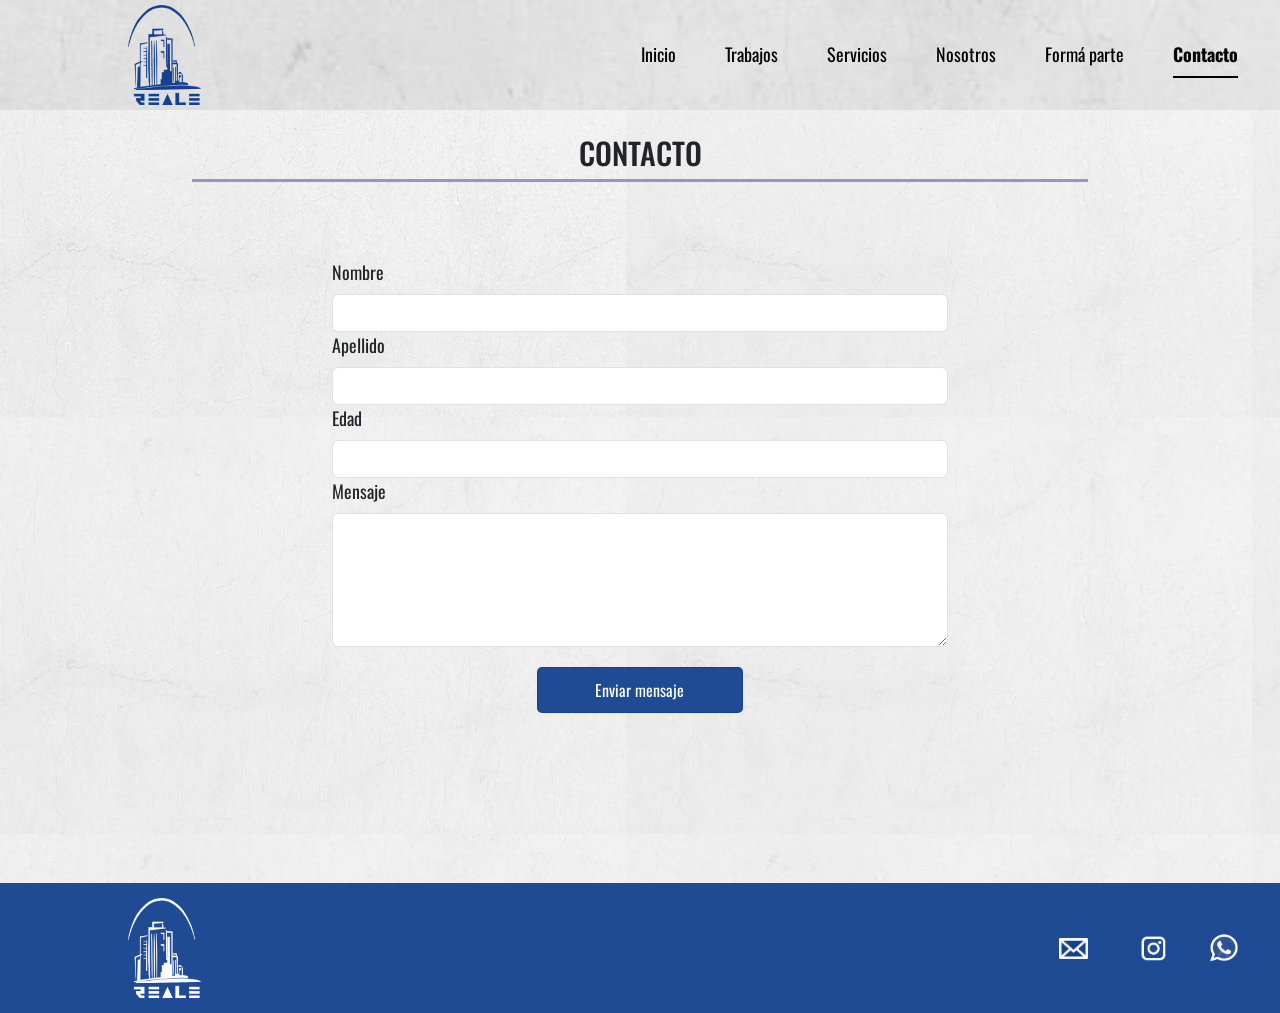
<file: contacto.html>
<!DOCTYPE html>
<html lang="en">

<head>
  <meta charset="UTF-8">
  <meta http-equiv="X-UA-Compatible" content="IE=edge">
  <meta name="viewport" content="width=device-width, initial-scale=1.0">

  <!-- Meta Description -->
  <meta name="description"
    content="Contáctanos para obtener más información sobre nuestros servicios de construcción. Estamos disponibles para responder a tus preguntas, brindarte asesoramiento y ayudarte en tus proyectos. Completa el formulario de contacto o utiliza la información de contacto proporcionada para comunicarte con nosotros. ¡Esperamos trabajar contigo y hacer realidad tus ideas de construcción!" />

  <!-- Meta Keyword -->
  <meta name="keywords"
    content="contacto, información de contacto, consultas, formularios de contacto, comunicarse con nosotros" />

  <!-- FAVICON -->
  <link rel="shortcut icon" href="./img/style/reale sin fondo blanco.png" type="image/x-icon">

  <link rel="shortcut icon" href="./img/favicon.png" type="image/x-icon">
  <title>Contactanos</title>
  <link href="https://cdn.jsdelivr.net/npm/bootstrap@5.3.0/dist/css/bootstrap.min.css" rel="stylesheet"
    integrity="sha384-9ndCyUaIbzAi2FUVXJi0CjmCapSmO7SnpJef0486qhLnuZ2cdeRhO02iuK6FUUVM" crossorigin="anonymous">
  <link rel="stylesheet" href="./css/style.css">
  <link href="https://fonts.googleapis.com/css2?family=Nanum+Gothic&family=Oswald:wght@200&display=swap"
    rel="stylesheet">
  <link
    href="https://fonts.googleapis.com/css2?family=Kanit:wght@100&family=Nanum+Gothic&family=Oswald:wght@200&display=swap"
    rel="stylesheet">

</head>

<body>

  <section class="container-fluid">

    <!-- encabezado -->
    <header class="row headerWeb">
      <img class="logoHeader col-lg-2" src="./img/style/reale sin fondo.png"
        alt="Logo de la empresa de construcción Reale Construcciones">
      <nav class="col-lg-10 align-self-center">
        <ul class="nav nav-underline justify-content-end">
          <li class="nav-item">
            <a class="nav-link navBar-mio" href="./index.html">Inicio</a>
          </li>
          <li class="nav-item">
            <a class="nav-link navBar-mio" href="./trabajos.html">Trabajos</a>
          </li>
          <li class="nav-item">
            <a class="nav-link navBar-mio" href="./servicios.html">Servicios</a>
          </li>
          <li class="nav-item">
            <a class="nav-link navBar-mio" href="./sobreNosotros.html">Nosotros</a>
          </li>
          <li class="nav-item">
            <a class="nav-link navBar-mio" href="./formaParte.html">Formá parte</a>
          </li>
          <li class="nav-item">
            <a class="nav-link active navBar-mio" aria-current="page" href="./contacto.html">Contacto</a>
          </li>
        </ul>
      </nav>
    </header>

    <header class="headerMovil">
      <nav class="navBar-movil navbar bg-body-tertiary fixed-top">
        <div class="container-fluid">
          <a class="navbar-brand" href="#"><img class="logoHeader" src="./img/style/reale sin fondo.png"
              alt="Logo de la empresa de construcción Reale Construcciones"></a>
          <button class="navbar-toggler miNavBarToggler" type="button" data-bs-toggle="offcanvas"
            data-bs-target="#offcanvasNavbar" aria-controls="offcanvasNavbar" aria-label="Toggle navigation">
            <span class="navbar-toggler-icon toggler-mio"></span>
          </button>
          <div class="offcanvas offcanvas-end" tabindex="-1" id="offcanvasNavbar"
            aria-labelledby="offcanvasNavbarLabel">
            <div class="offcanvas-header">
              <h5 class="offcanvas-title" id="offcanvasNavbarLabel">Reale Construcciones</h5>
              <button type="button" class="btn-close" data-bs-dismiss="offcanvas" aria-label="Close"></button>
            </div>
            <div class="offcanvas-body">
              <ul class="navbar-nav  flex-grow-1 pe-3">
                <li class="nav-item">
                  <a class="nav-link" aria-current="page" href="./index.html">Inicio</a>
                </li>
                <li class="nav-item">
                  <a class="nav-link" href="./servicios.html">Servicios</a>
                </li>
                <li class="nav-item">
                  <a class="nav-link" href="./sobreNosotros.html">Nosotros</a>
                </li>
                <li class="nav-item">
                  <a class="nav-link" href="./trabajos.html">Trabajos</a>
                </li>
                <li class="nav-item">
                  <a class="nav-link active" href="./contacto.html">Contacto</a>
                </li>
                <li class="nav-item">
                  <a class="nav-link" href="./formaParte.html">Formá parte</a>
                </li>

              </ul>

            </div>
          </div>
        </div>
      </nav>
    </header>

    <main>
      <h3 class="text-center">CONTACTO</h3>
      <span class="linea"></span>
      <section class="row justify-content-center">

        <form class="col-lg-6 col-10 col-md-8 d-flex flex-column formContacto" action="">
          <label for="nombreInput" class="form-label">Nombre</label>
          <input minlength="2" type="text" class="form-control miFormControl" id="nombreInput" required>

          <label for="apeInput" class="form-label">Apellido</label>
          <input minlength="2" type="text" class="form-control miFormControl" id="apeInput" required>

          <label for="telInput" class="form-label">Edad</label>
          <input type="number" min="0" class="form-control miFormControl" id="telInput" required>

          <label for="menInput" class="form-label">Mensaje</label>
          <textarea class="form-control miFormControl" name="" id="menInput" cols="30" rows="5"></textarea>

          <button class="offset-lg- col-lg-4 btn btn-primary miBoton offset-4 col-4" type="submit">Enviar
            mensaje
          </button>
        </form>

      </section>


    </main>
    <footer class="footer footerContacto row">
      <p class="pFooter text-center">Mar del plata, Buenos Aires</p>

      <img class="logo col-lg-2" src="./img/style/reale sin fondo blanco.png"
        alt="Logo de la empresa de construcción Reale Construcciones">
      <ul class="col-lg-10 d-flex align-self-center">
        <li><a href="mailto:reacealbanileria@hotmail.com?Subject=Consulta%20via%20web"><img
              src="./img/style/logoCorreoSinFondo.png" class="logoFooterCorreo" alt="Icono de correo"></a></li>
        <li><a href="https://instagram.com/reale_constructora?igshid=MzRlODBiNWFlZA==" target=“_blank”><img
              src="./img/style/logoInstagramSinFondo.png" class="logoFooter" alt="Icono de Instagram"></a></li>
        <li> <a href="#"><img src="./img/style/logoWhatsAppSinFondo.jpeg" class="logoFooter"
              alt="Icono de WhatsApp"></a></li>
      </ul>
    </footer>
  </section>
  <script src="https://cdn.jsdelivr.net/npm/bootstrap@5.3.0/dist/js/bootstrap.bundle.min.js"
    integrity="sha384-geWF76RCwLtnZ8qwWowPQNguL3RmwHVBC9FhGdlKrxdiJJigb/j/68SIy3Te4Bkz"
    crossorigin="anonymous"></script>

</body>

</html>
</file>
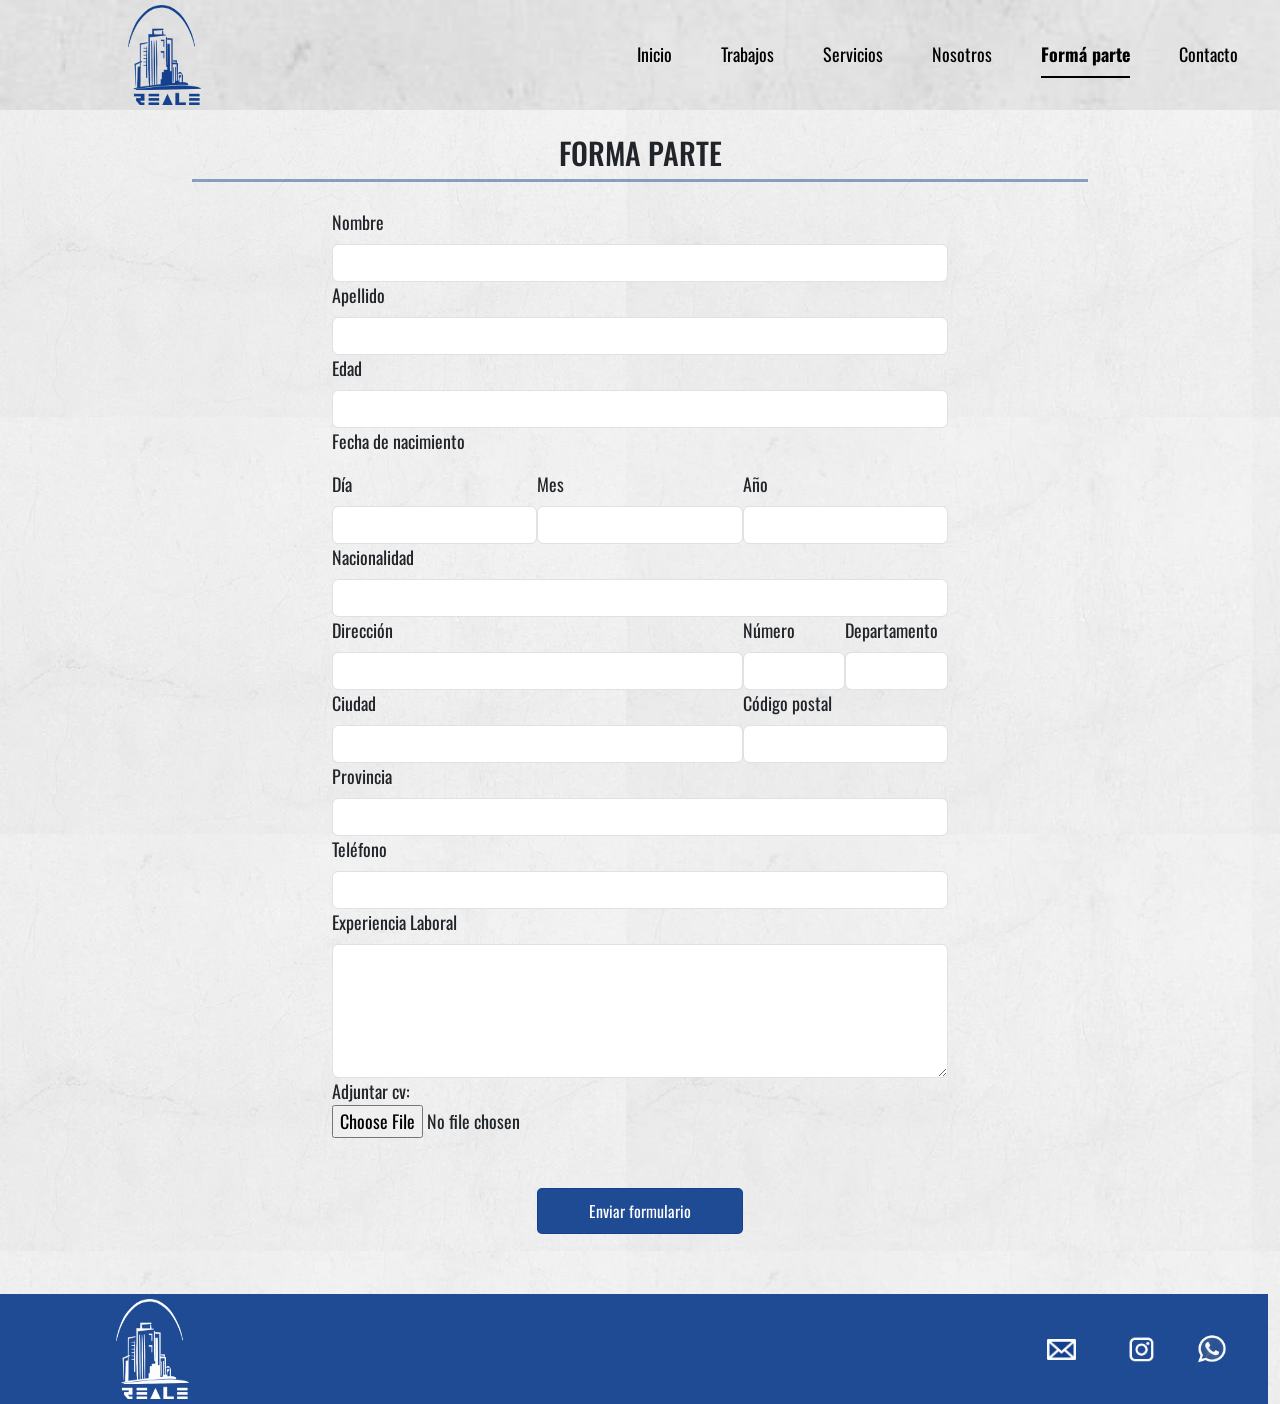
<file: formaParte.html>
<!DOCTYPE html>
<html lang="en">

<head>
  <meta charset="UTF-8">
  <meta name="viewport" content="width=device-width, initial-scale=1.0">

  <!-- Meta Description -->
  <meta name="description"
    content="¡Únete a nuestro equipo! Completa el formulario de postulación y envíanos tus datos para tener la oportunidad de trabajar en nuestra empresa de construcción. Explora nuestras oportunidades laborales y descubre cómo formar parte de un equipo comprometido con la excelencia, la calidad y la satisfacción del cliente. Esperamos recibir tu postulación y conocerte pronto." />

  <!-- Meta Keyword -->
  <meta name="keywords"
    content="trabajar en construcción, oportunidades laborales, empleo en construcción, postulación, empleo en empresa de construcción" />

  <!-- FAVICON -->
  <link rel="shortcut icon" href="./img/style/reale sin fondo blanco.png" type="image/x-icon">

  <title>Postulate!</title>
  <link href="https://cdn.jsdelivr.net/npm/bootstrap@5.3.0/dist/css/bootstrap.min.css" rel="stylesheet"
    integrity="sha384-9ndCyUaIbzAi2FUVXJi0CjmCapSmO7SnpJef0486qhLnuZ2cdeRhO02iuK6FUUVM" crossorigin="anonymous">
  <link rel="stylesheet" href="./css/style.css">
  <link href="https://fonts.googleapis.com/css2?family=Nanum+Gothic&family=Oswald:wght@200&display=swap"
    rel="stylesheet">
</head>

<body>
  <section class="container-fluid">

    <!-- ENCABEZADO -->
    <header class="row headerWeb">
      <img class="logoHeader col-lg-2" src="./img/style/reale sin fondo.png" alt="Logo de la empresa de construcción Reale Construcciones">
      <nav class="col-lg-10 align-self-center">
        <ul class="nav nav-underline justify-content-end">
          <li class="nav-item">
            <a class="nav-link navBar-mio" href="./index.html">Inicio</a>
          </li>
          <li class="nav-item">
            <a class="nav-link navBar-mio" href="./trabajos.html">Trabajos</a>
          </li>
          <li class="nav-item">
            <a class="nav-link navBar-mio" href="./servicios.html">Servicios</a>
          </li>
          <li class="nav-item">
            <a class="nav-link navBar-mio" href="./sobreNosotros.html">Nosotros</a>
          </li>
          <li class="nav-item">
            <a class="nav-link active navBar-mio" href="./formaParte.html">Formá parte</a>
          </li>
          <li class="nav-item">
            <a class="nav-link navBar-mio" aria-current="page" href="./contacto.html">Contacto</a>
          </li>
        </ul>
      </nav>
    </header>

    <header class="headerMovil">
      <nav class="navBar-movil navbar bg-body-tertiary fixed-top">
        <div class="container-fluid">
          <a class="navbar-brand" href="#"><img class="logoHeader" src="./img/style/reale sin fondo.png" alt="Logo de la empresa de construcción Reale Construcciones"></a>
          <button class="navbar-toggler miNavBarToggler" type="button" data-bs-toggle="offcanvas"
            data-bs-target="#offcanvasNavbar" aria-controls="offcanvasNavbar" aria-label="Toggle navigation">
            <span class="navbar-toggler-icon toggler-mio"></span>
          </button>
          <div class="offcanvas offcanvas-end" tabindex="-1" id="offcanvasNavbar"
            aria-labelledby="offcanvasNavbarLabel">
            <div class="offcanvas-header">
              <h5 class="offcanvas-title" id="offcanvasNavbarLabel">Reale Construcciones</h5>
              <button type="button" class="btn-close" data-bs-dismiss="offcanvas" aria-label="Close"></button>
            </div>
            <div class="offcanvas-body">
              <ul class="navbar-nav  flex-grow-1 pe-3">
                <li class="nav-item">
                  <a class="nav-link" aria-current="page" href="./index.html">Inicio</a>
                </li>
                <li class="nav-item">
                  <a class="nav-link" href="./servicios.html">Servicios</a>
                </li>
                <li class="nav-item">
                  <a class="nav-link" href="./sobreNosotros.html">Nosotros</a>
                </li>
                <li class="nav-item">
                  <a class="nav-link" href="./trabajos.html">Trabajos</a>
                </li>
                <li class="nav-item">
                  <a class="nav-link" href="./contacto.html">Contacto</a>
                </li>
                <li class="nav-item">
                  <a class="nav-link active" href="./formaParte.html">Formá parte</a>
                </li>

              </ul>

            </div>
          </div>
        </div>
      </nav>
    </header>

    <!-- FORMULARIO -->
    <main>
      <h3 class="text-center">FORMA PARTE</h3>
      <span class="linea"></span>
      <section class="row justify-content-center">

        <form class="col-lg-6 col-10 col-md-8 d-flex flex-column formulario" action="">
          <label for="nombreInput" class="form-label">Nombre</label>
          <input minlength="2" type="text" class="form-control miFormControl" id="nombreInput" required>

          <label for="apeInput" class="form-label">Apellido</label>
          <input minlength="2" type="text" class="form-control miFormControl" id="apeInput" required>

          <label for="edadInput" class="form-label">Edad</label>
          <input type="number" min="0" class="form-control miFormControl" id="edadInput" required>


          <p>Fecha de nacimiento</p>
          <div class="d-flex fechaNac">

            <div class="col-lg-4 col-4">
              <label for="diaInput" class="form-label">Día</label>
              <!-- <input type="number" min="0" class="form-control miFormControl" id="diaInput" required> -->
              <select class="form-control miFormControl" name="diaInput" id="" required>
                <option value="" selected disabled hidden></option>
                <option value="1">1</option>
                <option value="2">2</option>
                <option value="3">3</option>
                <option value="4">4</option>
                <option value="5">5</option>
                <option value="6">6</option>
                <option value="7">7</option>
                <option value="8">8</option>
                <option value="9">9</option>
                <option value="10">10</option>
                <option value="11">11</option>
                <option value="12">12</option>
                <option value="13">13</option>
                <option value="14">14</option>
                <option value="15">15</option>
                <option value="16">16</option>
                <option value="17">17</option>
                <option value="18">18</option>
                <option value="19">19</option>
                <option value="20">20</option>
                <option value="21">21</option>
                <option value="22">22</option>
                <option value="23">23</option>
                <option value="24">24</option>
                <option value="25">25</option>
                <option value="26">26</option>
                <option value="27">27</option>
                <option value="28">28</option>
                <option value="29">29</option>
                <option value="30">30</option>
                <option value="30">31</option>
              </select>

            </div>
            <div class="col-lg-4 col-4 d-flex flex-column">
              <label for="mesInput" class="form-label">Mes</label>
              <!-- <input type="number" min="0" class="form-control miFormControl" id="mesInput" required> -->
              <select class="form-control miFormControl" name="mesInput" id="" required>
                <option value="" selected disabled hidden></option>
                <option value="1">Enero</option>
                <option value="2">Febrero</option>
                <option value="3">Marzo</option>
                <option value="4">Abril</option>
                <option value="5">Mayo</option>
                <option value="6">Junio</option>
                <option value="7">Julio</option>
                <option value="8">Agosto</option>
                <option value="9">Septiembre</option>
                <option value="10">Octubre</option>
                <option value="11">Noviembre</option>
                <option value="12">Diciembre</option>
              </select>
            </div>
            <div class="col-lg-4 col-4">
              <label for="anoInput" class="form-label">Año</label>
              <input type="number" min="0" class="form-control miFormControl" id="anoInput" required>

            </div>
          </div>

          <label for="nacInput" class="form-label">Nacionalidad</label>
          <input type="text" class="form-control miFormControl" id="nacInput" required>


          <div class="d-flex">
            <div class="col-lg-8 col-8">
              <label for="dirInput" class="form-label">Dirección</label>
              <input type="text" class="form-control miFormControl" id="dirInput" required>
            </div>

            <div class="col-lg-2 col-2">
              <label for="nroInput" class="form-label">Número</label>
              <input type="number" class="form-control miFormControl" id="nroInput" required>
            </div>
            <div class="col-lg-2 col-2">
              <label for="dptoInput" class="form-label">Departamento</label>
              <input type="text" class="form-control" id="dptoInput">
            </div>
          </div>

          <div class="d-flex">
            <div class="col-lg-8 col-8">
              <label for="ciudadInput" class="form-label">Ciudad</label>
              <input type="text" class="form-control miFormControl" id="ciudadInput" required>
            </div>
            <div class="col-lg-4 col-4">
              <label for="codPostalInput" class="form-label">Código postal</label>
              <input type="number" class="form-control miFormControl" id="codPostalInput" required>
            </div>
          </div>

          <label for="provInput" class="form-label">Provincia</label>
          <input type="text" class="form-control miFormControl" id="provInput" required>

          <label for="telInput" class="form-label">Teléfono</label>
          <input type="number" class="form-control miFormControl" id="telInput" required>

          <label for="expInput" class="form-label">Experiencia Laboral</label>
          <textarea class="form-control miFormControl" name="" id="expInput" cols="30" rows="5"></textarea>
          <!-- <input type="text" class="form-control miFormControl" id="expInput"> -->

          <label for="file">Adjuntar cv:</label>
          <input type="file" id="file" class="inputArchivo" name="file">

          <button class="offset-lg- col-lg-4 btn btn-primary miBoton offset-4 col-4" type="submit">Enviar
            formulario
          </button>
        </form>

      </section>
    </main>
  </section>

  <!-- PIE DE PAGINA -->
  <footer class="footer row">
    <p class="pFooter text-center">Mar del plata, Buenos Aires</p>
    <img class="logo col-lg-2" src="./img/style/reale sin fondo blanco.png" alt="Logo de la empresa de construcción Reale Construcciones">
    <ul class="col-lg-10 d-flex align-self-center">
      <li><a href="mailto:reacealbanileria@hotmail.com?Subject=Consulta%20via%20web"><img
            src="./img/style/logoCorreoSinFondo.png" class="logoFooterCorreo" alt="Icono de correo"></a></li>
      <li><a href="https://instagram.com/reale_constructora?igshid=MzRlODBiNWFlZA==" target=“_blank”><img
            src="./img/style/logoInstagramSinFondo.png" class="logoFooter" alt="Icono de Instagram"></a></li>
      <li> <a href="#"><img src="./img/style/logoWhatsAppSinFondo.jpeg" class="logoFooter" alt="Icono de WhatsApp"></a>
      </li>
    </ul>
  </footer>
  </section>
  <script src="https://cdn.jsdelivr.net/npm/bootstrap@5.3.0/dist/js/bootstrap.bundle.min.js"
    integrity="sha384-geWF76RCwLtnZ8qwWowPQNguL3RmwHVBC9FhGdlKrxdiJJigb/j/68SIy3Te4Bkz"
    crossorigin="anonymous"></script>

</body>

</html>
</file>
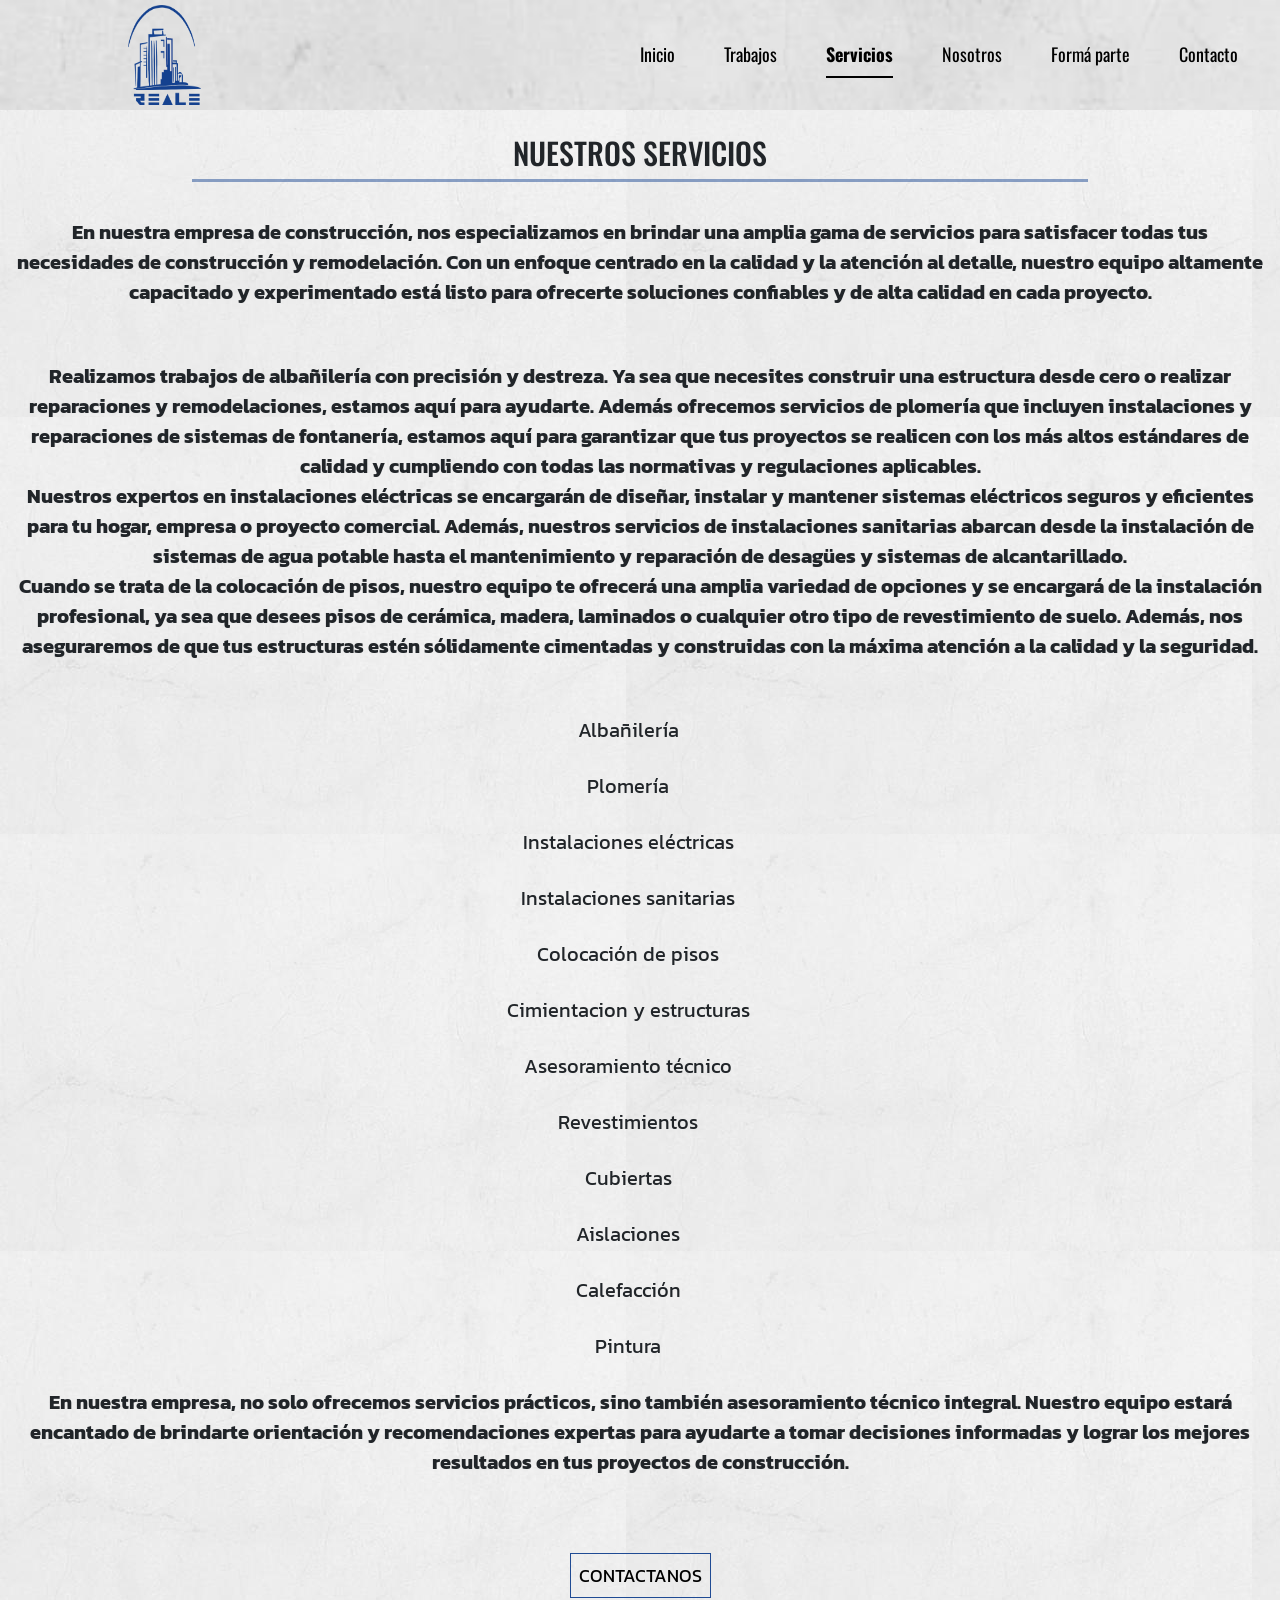
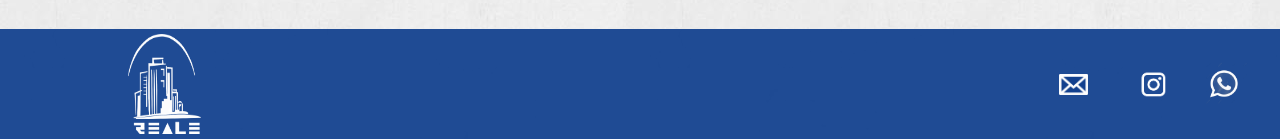
<file: servicios.html>
<!DOCTYPE html>
<html lang="en">

<head>
  <meta charset="UTF-8">
  <meta http-equiv="X-UA-Compatible" content="IE=edge">
  <meta name="viewport" content="width=device-width, initial-scale=1.0">

  <!-- Meta Description -->
  <meta name="description"
    content="Descubre nuestros servicios de construcción de alta calidad. Ofrecemos construcciones residenciales y comerciales, remodelaciones, ampliaciones y mantenimiento de propiedades. Nuestro equipo de expertos se encarga de cada proyecto, brindando atención personalizada y garantizando resultados duraderos. Ya sea que necesites construir desde cero, renovar o dar mantenimiento a tu propiedad, estamos aquí para ayudarte a hacer realidad tus proyectos." />

  <!-- Meta Keyword -->
  <meta name="keywords"
    content="construcción residencial, construcción comercial, remodelaciones, ampliaciones, mantenimiento de propiedades, albañilería, plomería, instalaciones eléctricas, instalaciones sanitarias, colocación de pisos, revestimientos, cubiertas, aislaciones, calefacción, pintura" />

  <!-- FAVICON -->
  <link rel="shortcut icon" href="./img/style/reale sin fondo blanco.png" type="image/x-icon">

  <link href="https://cdn.jsdelivr.net/npm/bootstrap@5.3.0/dist/css/bootstrap.min.css" rel="stylesheet"
    integrity="sha384-9ndCyUaIbzAi2FUVXJi0CjmCapSmO7SnpJef0486qhLnuZ2cdeRhO02iuK6FUUVM" crossorigin="anonymous">
  <link rel="shortcut icon" href="./img/favicon.png" type="image/x-icon">
  <title>Servicios</title>
  <link rel="stylesheet" href="./css/style.css">
  <link rel="preconnect" href="https://fonts.googleapis.com">
  <link rel="preconnect" href="https://fonts.gstatic.com" crossorigin>
  <link rel="preconnect" href="https://fonts.googleapis.com">
  <link rel="preconnect" href="https://fonts.gstatic.com" crossorigin>
  <link href="https://fonts.googleapis.com/css2?family=Nanum+Gothic&family=Oswald:wght@200&display=swap"
    rel="stylesheet">
  <link
    href="https://fonts.googleapis.com/css2?family=Kanit:wght@100&family=Nanum+Gothic&family=Oswald:wght@200&display=swap"
    rel="stylesheet">
</head>

<body id="bodyServicios">

  <section class="container-fluid">

    <!-- ENCABEZADO -->
    <header class="row headerWeb">
      <img class="logoHeader col-lg-2" src="./img/style/reale sin fondo.png"
        alt="Logo de la empresa de construcción Reale Construcciones">
      <nav class="col-lg-10 align-self-center">
        <ul class="nav nav-underline justify-content-end">
          <li class="nav-item">
            <a class="nav-link navBar-mio" href="./index.html">Inicio</a>
          </li>
          <li class="nav-item">
            <a class="nav-link navBar-mio" href="./trabajos.html">Trabajos</a>
          </li>
          <li class="nav-item">
            <a class="nav-link active navBar-mio" aria-current="page" href="./servicios.html">Servicios</a>
          </li>
          <li class="nav-item">
            <a class="nav-link navBar-mio" href="./sobreNosotros.html">Nosotros</a>
          </li>
          <li class="nav-item">
            <a class="nav-link navBar-mio" href="./formaParte.html">Formá parte</a>
          </li>
          <li class="nav-item">
            <a class="nav-link navBar-mio" href="./contacto.html">Contacto</a>
          </li>
        </ul>
      </nav>
    </header>

    <header class="headerMovil">
      <nav class="navBar-movil navbar bg-body-tertiary fixed-top">
        <div class="container-fluid">
          <a class="navbar-brand" href="#"><img class="logoHeader" src="./img/style/reale sin fondo.png"
              alt="Logo de la empresa de construcción Reale Construcciones"></a>
          <button class="navbar-toggler miNavBarToggler" type="button" data-bs-toggle="offcanvas"
            data-bs-target="#offcanvasNavbar" aria-controls="offcanvasNavbar" aria-label="Toggle navigation">
            <span class="navbar-toggler-icon toggler-mio"></span>
          </button>
          <div class="offcanvas offcanvas-end" tabindex="-1" id="offcanvasNavbar"
            aria-labelledby="offcanvasNavbarLabel">
            <div class="offcanvas-header">
              <h5 class="offcanvas-title" id="offcanvasNavbarLabel">Reale Construcciones</h5>
              <button type="button" class="btn-close" data-bs-dismiss="offcanvas" aria-label="Close"></button>
            </div>
            <div class="offcanvas-body">
              <ul class="navbar-nav  flex-grow-1 pe-3">
                <li class="nav-item">
                  <a class="nav-link" aria-current="page" href="./index.html">Inicio</a>
                </li>
                <li class="nav-item">
                  <a class="nav-link active" href="./servicios.html">Servicios</a>
                </li>
                <li class="nav-item">
                  <a class="nav-link" href="./sobreNosotros.html">Nosotros</a>
                </li>
                <li class="nav-item">
                  <a class="nav-link" href="./trabajos.html">Trabajos</a>
                </li>
                <li class="nav-item">
                  <a class="nav-link" href="./contacto.html">Contacto</a>
                </li>
                <li class="nav-item">
                  <a class="nav-link" href="./formaParte.html">Formá parte</a>
                </li>

              </ul>

            </div>
          </div>
        </div>
      </nav>
    </header>

    <!-- CONTENIDO PRINCIPAL -->
    <main class="mainServicio">
      <h3 class="text-center">NUESTROS SERVICIOS</h3>
      <span class="linea"></span>

      <section class="row servicios">
        <p class="pServicio">
          En nuestra empresa de construcción, nos especializamos en brindar una amplia gama de servicios para satisfacer
          todas tus necesidades de construcción y remodelación. Con un enfoque centrado en la calidad y la atención al
          detalle, nuestro equipo altamente capacitado y experimentado está listo para ofrecerte soluciones confiables y
          de alta calidad en cada proyecto.
        </p>
        <p class="pServicio">
          Realizamos trabajos de albañilería con precisión y destreza. Ya sea que necesites construir una estructura
          desde cero o realizar reparaciones y remodelaciones, estamos aquí para ayudarte. Además ofrecemos
          servicios de plomería que incluyen instalaciones y reparaciones de sistemas de fontanería, estamos aquí para
          garantizar que tus proyectos se realicen con los más altos estándares de calidad y cumpliendo con todas las
          normativas y regulaciones aplicables.

          <br>Nuestros expertos en instalaciones eléctricas se encargarán de diseñar, instalar y mantener sistemas
          eléctricos seguros y eficientes para tu hogar, empresa o proyecto comercial. Además, nuestros servicios de
          instalaciones sanitarias abarcan desde la instalación de sistemas de agua potable hasta el mantenimiento y
          reparación de desagües y sistemas de alcantarillado.

          <br>Cuando se trata de la colocación de pisos, nuestro equipo te ofrecerá una amplia variedad de opciones y se
          encargará de la instalación profesional, ya sea que desees pisos de cerámica, madera, laminados o cualquier
          otro tipo de revestimiento de suelo. Además, nos aseguraremos de que tus estructuras estén sólidamente
          cimentadas y construidas con la máxima atención a la calidad y la seguridad.
        </p>
        <!-- <div class="imagen"></div> -->
        <section class="row">
          <section class="d-flex flex-column justify-content-center align-items-center">
            <p class="texto">Albañilería</p>
            <div class="imagen"></div>
            <p class="texto">Plomería</p>
            <div class="imagen plom"></div>
            <p class="texto">Instalaciones eléctricas</p>
            <div class="imagen electrica"></div>
            <p class="texto">Instalaciones sanitarias</p>
            <div class="imagen sanit"></div>
            <p class="texto">Colocación de pisos</p>
            <div class="imagen pisos"></div>
            <p class="texto">Cimientacion y estructuras</p>
            <div class="imagen estructuras"></div>
            <p class="texto">Asesoramiento técnico</p>
            <div class="imagen asesoramientoTecnico"></div>
            <p class="texto">Revestimientos</p>
            <div class="imagen revestimiento"></div>
            <p class="texto">Cubiertas</p>
            <div class="imagen cubiertas"></div>
            <p class="texto">Aislaciones</p>
            <div class="imagen aislaciones"></div>
            <p class="texto">Calefacción</p>
            <div class="imagen calefaccion"></div>
            <p class="texto">Pintura</p>
            <div class="imagen pintura"></div>
          </section>

        </section>

        <p class="pServicio">
          En nuestra empresa, no solo ofrecemos servicios prácticos, sino también asesoramiento técnico integral.
          Nuestro equipo estará encantado de brindarte orientación y recomendaciones expertas para ayudarte a tomar
          decisiones informadas y lograr los mejores resultados en tus proyectos de construcción.
        </p>
      </section>

      <!-- BOTON CONTACTO -->
      <div class="text-center boton"> <a class="botContacto" href="./contacto.html">CONTACTANOS</a> </div>

    </main>

    <!-- PIE DE PAGINA -->
    <footer class="footer row">
      <p class="pFooter text-center">Mar del plata, Buenos Aires</p>
      <img class="logo col-lg-2" src="./img/style/reale sin fondo blanco.png"
        alt="Logo de la empresa de construcción Reale Construcciones">
      <ul class="col-lg-10 d-flex align-self-center">
        <li><a href="mailto:reacealbanileria@hotmail.com?Subject=Consulta%20via%20web"><img
              src="./img/style/logoCorreoSinFondo.png" class="logoFooterCorreo" alt="Icono de correo"></a></li>
        <li><a href="https://instagram.com/reale_constructora?igshid=MzRlODBiNWFlZA==" target=“_blank”><img
              src="./img/style/logoInstagramSinFondo.png" class="logoFooter" alt="Icono de Instagram"></a></li>
        <li> <a href="#"><img src="./img/style/logoWhatsAppSinFondo.jpeg" class="logoFooter"
              alt="Icono de WhatsApp"></a></li>
      </ul>
    </footer>
  </section>
  <script src="https://cdn.jsdelivr.net/npm/bootstrap@5.3.0/dist/js/bootstrap.bundle.min.js"
    integrity="sha384-geWF76RCwLtnZ8qwWowPQNguL3RmwHVBC9FhGdlKrxdiJJigb/j/68SIy3Te4Bkz"
    crossorigin="anonymous"></script>

</body>

</html>
</file>
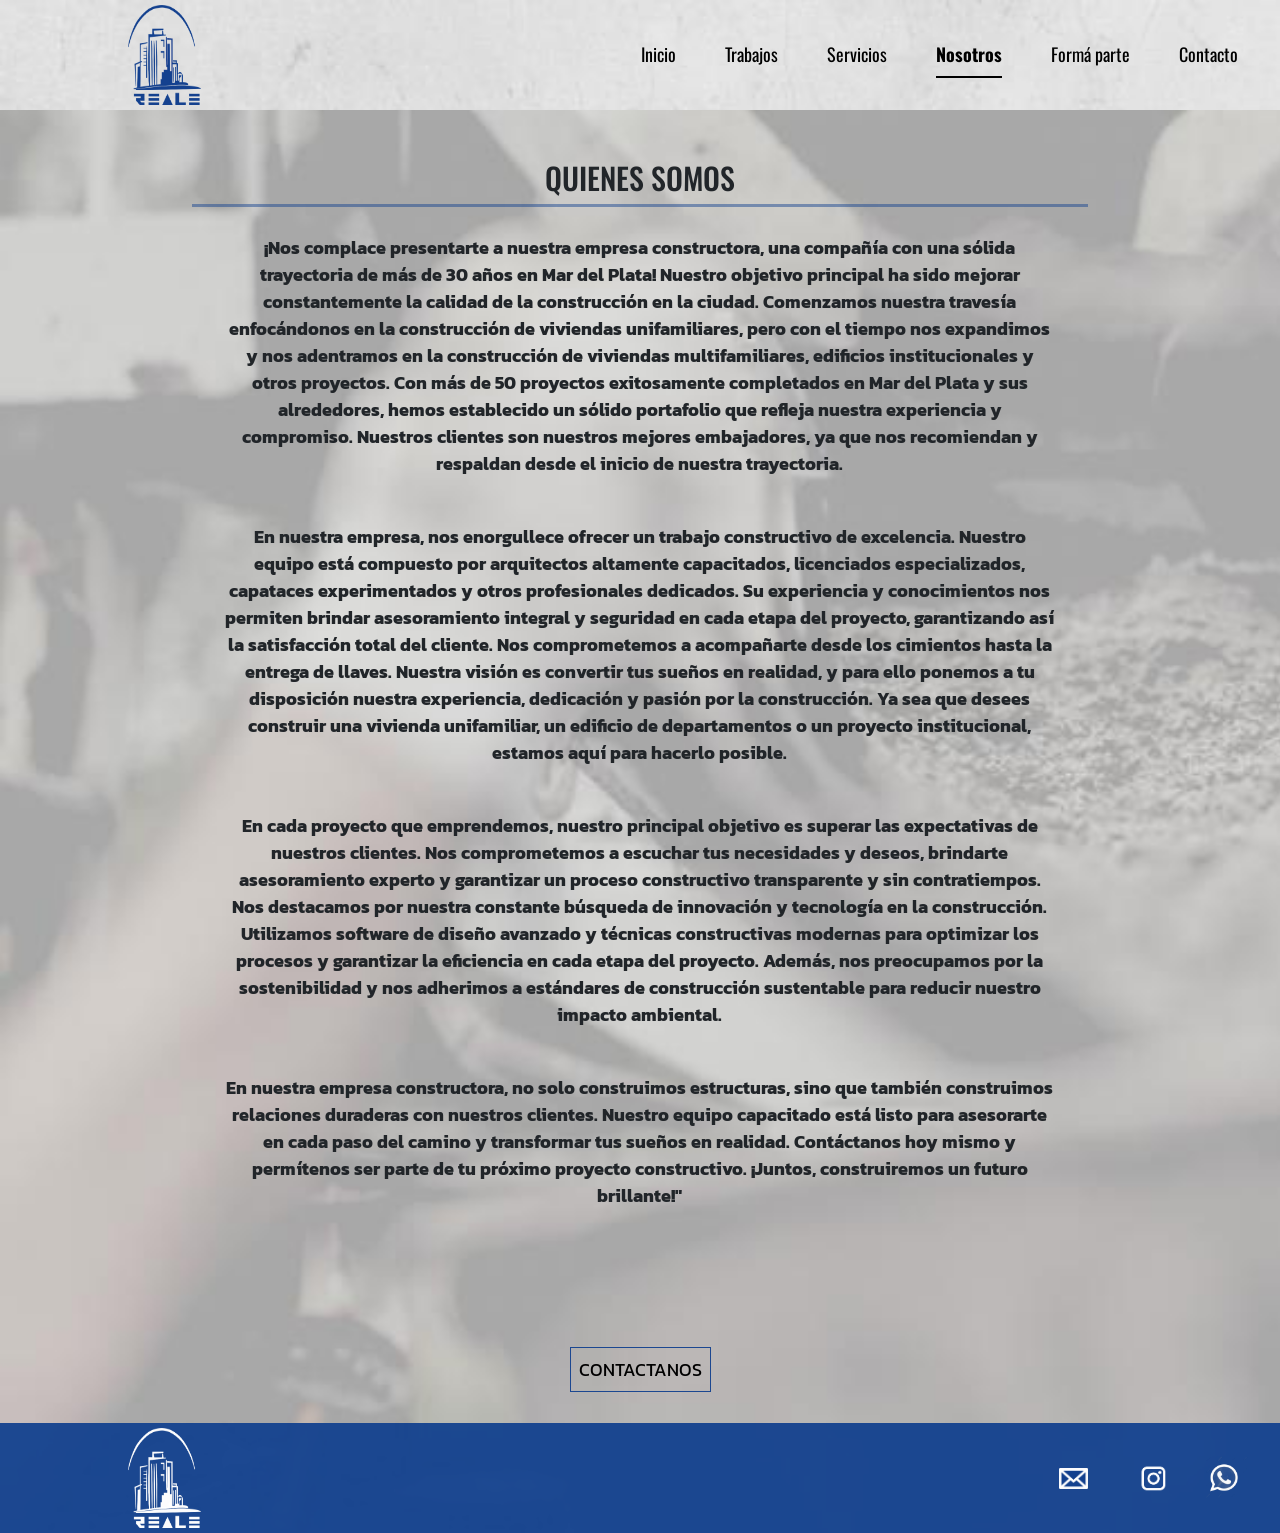
<file: sobreNosotros.html>
<!DOCTYPE html>
<html lang="en">

<head>
  <meta charset="UTF-8">
  <meta http-equiv="X-UA-Compatible" content="IE=edge">
  <meta name="viewport" content="width=device-width, initial-scale=1.0">

  <!-- Meta Description -->
  <meta name="description"
    content="Descubre quiénes somos y qué nos distingue. En nuestra empresa de construcción, nos enorgullece ofrecer servicios de alta calidad respaldados por años de experiencia en el sector. Nuestro equipo de profesionales está comprometido con la excelencia y la satisfacción del cliente. Valoramos la calidad, la integridad y la innovación en cada proyecto que emprendemos. Conócenos más y descubre por qué somos la elección confiable para tus necesidades de construcción." />

  <!-- Meta Keyword -->
  <meta name="keywords"
    content="empresa de construcción, experiencia, calidad, compromiso, innovación, satisfacción del cliente" />

  <!-- FAVICON -->
  <link rel="shortcut icon" href="./img/style/reale sin fondo blanco.png" type="image/x-icon">

  <link rel="shortcut icon" href="./img/favicon.png" type="image/x-icon">
  <title>Nosotros</title>
  <link href="https://cdn.jsdelivr.net/npm/bootstrap@5.3.0/dist/css/bootstrap.min.css" rel="stylesheet"
    integrity="sha384-9ndCyUaIbzAi2FUVXJi0CjmCapSmO7SnpJef0486qhLnuZ2cdeRhO02iuK6FUUVM" crossorigin="anonymous">
  <link rel="stylesheet" href="./css/style.css">
  <link href="https://fonts.googleapis.com/css2?family=Nanum+Gothic&family=Oswald:wght@200&display=swap"
    rel="stylesheet">
  <link
    href="https://fonts.googleapis.com/css2?family=Kanit:wght@100&family=Nanum+Gothic&family=Oswald:wght@200&display=swap"
    rel="stylesheet">

</head>

<body id="bodyNosotros">

  <section class="container-fluid">

    <!-- ENCABEZADO -->
    <header class="row headerWeb">
      <img class="logoHeader col-lg-2" src="./img/style/reale sin fondo.png" alt="Logo de la empresa de construcción Reale Construcciones">
      <nav class="col-lg-10 align-self-center">
        <ul class="nav nav-underline justify-content-end">
          <li class="nav-item">
            <a class="nav-link navBar-mio" href="./index.html">Inicio</a>
          </li>
          <li class="nav-item">
            <a class="nav-link navBar-mio" href="./trabajos.html">Trabajos</a>
          </li>
          <li class="nav-item">
            <a class="nav-link navBar-mio" href="./servicios.html">Servicios</a>
          </li>
          <li class="nav-item">
            <a class="nav-link active navBar-mio" aria-current="page" href="./sobreNosotros.html">Nosotros</a>
          </li>
          <li class="nav-item">
            <a class="nav-link navBar-mio" href="./formaParte.html">Formá parte</a>
          </li>
          <li class="nav-item">
            <a class="nav-link navBar-mio" href="./contacto.html">Contacto</a>
          </li>
        </ul>
      </nav>
    </header>
    <header class="headerMovil">
      <nav class="navBar-movil navbar bg-body-tertiary fixed-top">
        <div class="container-fluid">
          <a class="navbar-brand" href="#"><img class="logoHeader" src="./img/style/reale sin fondo.png" alt="Logo de la empresa de construcción Reale Construcciones"></a>
          <button class="navbar-toggler miNavBarToggler" type="button" data-bs-toggle="offcanvas"
            data-bs-target="#offcanvasNavbar" aria-controls="offcanvasNavbar" aria-label="Toggle navigation">
            <span class="navbar-toggler-icon toggler-mio"></span>
          </button>
          <div class="offcanvas offcanvas-end" tabindex="-1" id="offcanvasNavbar"
            aria-labelledby="offcanvasNavbarLabel">
            <div class="offcanvas-header">
              <h5 class="offcanvas-title" id="offcanvasNavbarLabel">Reale Construcciones</h5>
              <button type="button" class="btn-close" data-bs-dismiss="offcanvas" aria-label="Close"></button>
            </div>
            <div class="offcanvas-body">
              <ul class="navbar-nav  flex-grow-1 pe-3">
                <li class="nav-item">
                  <a class="nav-link" aria-current="page" href="./index.html">Inicio</a>
                </li>
                <li class="nav-item">
                  <a class="nav-link" href="./servicios.html">Servicios</a>
                </li>
                <li class="nav-item">
                  <a class="nav-link active" href="./sobreNosotros.html">Nosotros</a>
                </li>
                <li class="nav-item">
                  <a class="nav-link" href="./trabajos.html">Trabajos</a>
                </li>
                <li class="nav-item">
                  <a class="nav-link" href="./contacto.html">Contacto</a>
                </li>
                <li class="nav-item">
                  <a class="nav-link" href="./formaParte.html">Formá parte</a>
                </li>

              </ul>

            </div>
          </div>
        </div>
      </nav>
    </header>

    <!-- CONTENIDO PRINCIPAL -->
    <main class="mainNosotros">

      <h3 class="text-center">QUIENES SOMOS</h3>
      <span class="linea justify-content-center align-self-center"></span>
      <section class="row">

        <div class="offset-lg-2 text-center col-lg-8">
          <p>
            ¡Nos complace presentarte a nuestra empresa constructora, una compañía con una sólida
            trayectoria de
            más de 30 años en Mar del Plata! Nuestro objetivo principal ha sido mejorar constantemente la
            calidad de la construcción en la ciudad. Comenzamos nuestra travesía enfocándonos en la
            construcción
            de viviendas unifamiliares, pero con el tiempo nos expandimos y nos adentramos en la
            construcción de
            viviendas multifamiliares, edificios institucionales y otros proyectos.

            Con más de 50 proyectos exitosamente completados en Mar del Plata y sus alrededores, hemos
            establecido un sólido portafolio que refleja nuestra experiencia y compromiso. Nuestros clientes
            son
            nuestros mejores embajadores, ya que nos recomiendan y respaldan desde el inicio de nuestra
            trayectoria.

          </p>

          <p>
            En nuestra empresa, nos enorgullece ofrecer un trabajo constructivo de excelencia. Nuestro
            equipo
            está compuesto por arquitectos altamente capacitados, licenciados especializados, capataces
            experimentados y otros profesionales dedicados. Su experiencia y conocimientos nos permiten
            brindar
            asesoramiento integral y seguridad en cada etapa del proyecto, garantizando así la satisfacción
            total del cliente.

            Nos comprometemos a acompañarte desde los cimientos hasta la entrega de llaves. Nuestra visión
            es
            convertir tus sueños en realidad, y para ello ponemos a tu disposición nuestra experiencia,
            dedicación y pasión por la construcción. Ya sea que desees construir una vivienda unifamiliar,
            un
            edificio de departamentos o un proyecto institucional, estamos aquí para hacerlo posible.
          </p>

          <p>
            En cada proyecto que emprendemos, nuestro principal objetivo es superar las expectativas de
            nuestros
            clientes. Nos comprometemos a escuchar tus necesidades y deseos, brindarte asesoramiento experto
            y
            garantizar un proceso constructivo transparente y sin contratiempos.

            Nos destacamos por nuestra constante búsqueda de innovación y tecnología en la construcción.
            Utilizamos software de diseño avanzado y técnicas constructivas modernas para optimizar los
            procesos
            y garantizar la eficiencia en cada etapa del proyecto. Además, nos preocupamos por la
            sostenibilidad
            y nos adherimos a estándares de construcción sustentable para reducir nuestro impacto ambiental.
          </p>

          <p>
            En nuestra empresa constructora, no solo construimos estructuras, sino que también construimos
            relaciones duraderas con nuestros clientes. Nuestro equipo capacitado está listo para asesorarte
            en
            cada paso del camino y transformar tus sueños en realidad. Contáctanos hoy mismo y permítenos
            ser
            parte de tu próximo proyecto constructivo. ¡Juntos, construiremos un futuro brillante!"
          </p>

        </div>
      </section>
    </main>


    <div class="text-center boton"> <a class="botContacto" href="./contacto.html">CONTACTANOS</a> </div>

    <!-- PIE DE PAGINA -->
    <footer class="footer row">
      <p class="pFooter text-center">Mar del plata, Buenos Aires</p>
      <img class="logo col-lg-2 col-4" src="./img/style/reale sin fondo blanco.png" alt="Logo de la empresa de construcción Reale Construcciones">
      <ul class="col-lg-10 d-flex align-self-center">
        <li><a href="mailto:reacealbanileria@hotmail.com?Subject=Consulta%20via%20web"><img
              src="./img/style/logoCorreoSinFondo.png" class="logoFooterCorreo" alt="Icono de correo"></a></li>
        <li><a href="https://instagram.com/reale_constructora?igshid=MzRlODBiNWFlZA==" target=“_blank”><img
              src="./img/style/logoInstagramSinFondo.png" class="logoFooter" alt="Icono de Instagram"></a></li>
        <li> <a href="#"><img src="./img/style/logoWhatsAppSinFondo.jpeg" class="logoFooter"
              alt="Icono de WhatsApp"></a></li>
      </ul>
    </footer>
  </section>

  <script src="https://cdn.jsdelivr.net/npm/bootstrap@5.3.0/dist/js/bootstrap.bundle.min.js"
    integrity="sha384-geWF76RCwLtnZ8qwWowPQNguL3RmwHVBC9FhGdlKrxdiJJigb/j/68SIy3Te4Bkz"
    crossorigin="anonymous"></script>

</body>

</html>
</file>
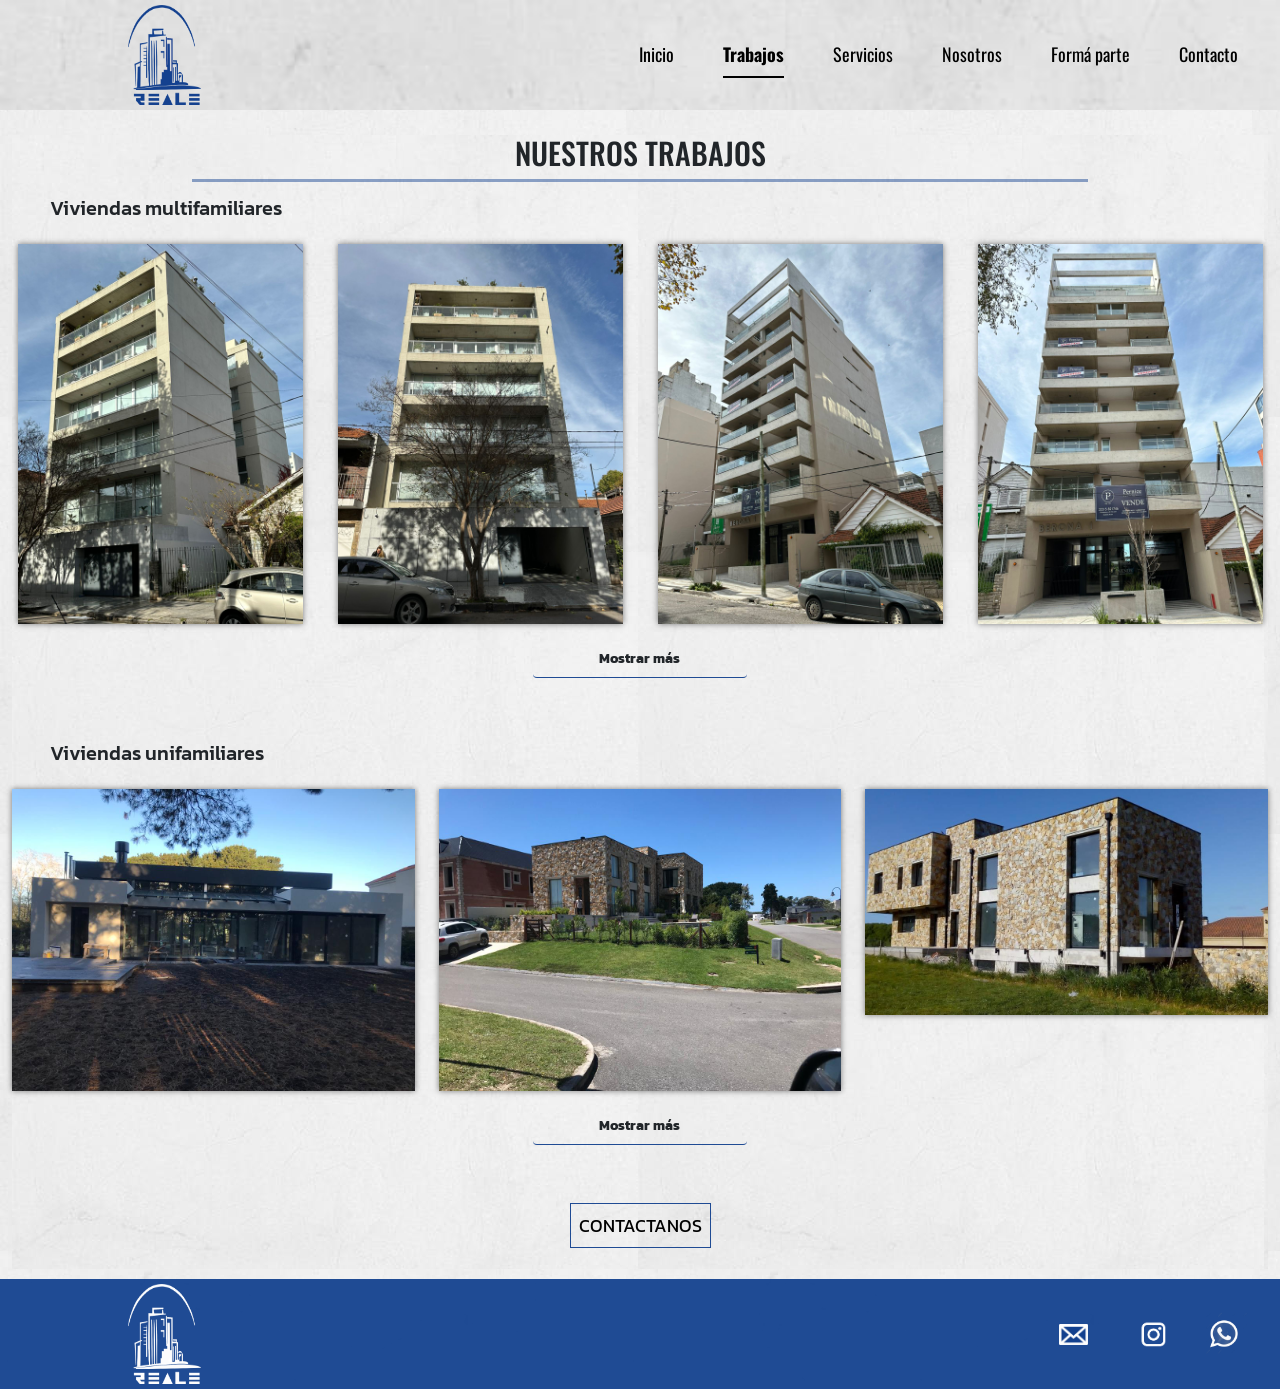
<file: trabajos.html>
<!DOCTYPE html>
<html lang="en">

<head>
    <meta charset="UTF-8">
    <meta http-equiv="X-UA-Compatible" content="IE=edge">
    <meta name="viewport" content="width=device-width, initial-scale=1.0">

    <!-- Meta Description -->
    <meta name="description"
        content="Explora nuestra galería de proyectos realizados y descubre la calidad y la variedad de nuestros trabajos de construcción. Nuestro portafolio incluye proyectos residenciales y comerciales. Cada proyecto es único y refleja nuestro compromiso con la excelencia y la satisfacción del cliente. Inspírate con nuestros trabajos y confía en nosotros para hacer realidad tus ideas de construcción." />

    <!-- Meta Keyword -->
    <meta name="keywords"
        content="proyectos de construcción, galería de proyectos, construcción residencial, construcción comercial, diseño arquitectónico" />

    <!-- FAVICON -->
    <link rel="shortcut icon" href="./img/style/reale sin fondo blanco.png" type="image/x-icon">

    <title>Trabajos</title>
    <link rel="shortcut icon" href="./img/faviconPNG.png" type="image/x-icon">
    <link href="https://cdn.jsdelivr.net/npm/bootstrap@5.3.0/dist/css/bootstrap.min.css" rel="stylesheet"
        integrity="sha384-9ndCyUaIbzAi2FUVXJi0CjmCapSmO7SnpJef0486qhLnuZ2cdeRhO02iuK6FUUVM" crossorigin="anonymous">
    <link rel="stylesheet" href="./css/style.css">
    <link href="https://fonts.googleapis.com/css2?family=Nanum+Gothic&family=Oswald:wght@200&display=swap"
        rel="stylesheet">
    <link
        href="https://fonts.googleapis.com/css2?family=Kanit:wght@100&family=Nanum+Gothic&family=Oswald:wght@200&display=swap"
        rel="stylesheet">

</head>

<body>

    <section class="container-fluid">

        <!-- ENCABEZADO -->
        <header class="row headerWeb">
            <img class="logoHeader col-lg-2 col-md-2 col-xl-2" src="./img/style/reale sin fondo.png" alt="Logo de la empresa de construcción Reale Construcciones">
            <nav class="col-lg-10 align-self-center">
                <ul class="nav nav-underline justify-content-end">
                    <li class="nav-item">
                        <a class="nav-link navBar-mio" href="./index.html">Inicio</a>
                    </li>
                    <li class="nav-item">
                        <a class="nav-link active navBar-mio" aria-current="page" href="./trabajos.html">Trabajos</a>
                    </li>
                    <li class="nav-item">
                        <a class="nav-link navBar-mio" href="./servicios.html">Servicios</a>
                    </li>
                    <li class="nav-item">
                        <a class="nav-link navBar-mio" href="./sobreNosotros.html">Nosotros</a>
                    </li>
                    <li class="nav-item">
                        <a class="nav-link navBar-mio" href="./formaParte.html">Formá parte</a>
                    </li>
                    <li class="nav-item">
                        <a class="nav-link navBar-mio" href="./contacto.html">Contacto</a>
                    </li>
                </ul>
            </nav>
        </header>
        <header class="headerMovil">
            <nav class="navBar-movil navbar bg-body-tertiary fixed-top">
                <div class="container-fluid">
                    <a class="navbar-brand" href="#"><img class="logoHeader" src="./img/style/reale sin fondo.png"
                            alt="Logo de la empresa de construcción Reale Construcciones"></a>
                    <button class="navbar-toggler miNavBarToggler" type="button" data-bs-toggle="offcanvas"
                        data-bs-target="#offcanvasNavbar" aria-controls="offcanvasNavbar"
                        aria-label="Toggle navigation">
                        <span class="navbar-toggler-icon toggler-mio"></span>
                    </button>
                    <div class="offcanvas offcanvas-end" tabindex="-1" id="offcanvasNavbar"
                        aria-labelledby="offcanvasNavbarLabel">
                        <div class="offcanvas-header">
                            <h5 class="offcanvas-title" id="offcanvasNavbarLabel">Reale Construcciones</h5>
                            <button type="button" class="btn-close" data-bs-dismiss="offcanvas"
                                aria-label="Close"></button>
                        </div>
                        <div class="offcanvas-body">
                            <ul class="navbar-nav  flex-grow-1 pe-3">
                                <li class="nav-item">
                                    <a class="nav-link " aria-current="page" href="./index.html">Inicio</a>
                                </li>
                                <li class="nav-item">
                                    <a class="nav-link" href="./servicios.html">Servicios</a>
                                </li>
                                <li class="nav-item">
                                    <a class="nav-link" href="./sobreNosotros.html">Nosotros</a>
                                </li>
                                <li class="nav-item">
                                    <a class="nav-link active" href="./trabajos.html">Trabajos</a>
                                </li>
                                <li class="nav-item">
                                    <a class="nav-link" href="./contacto.html">Contacto</a>
                                </li>
                                <li class="nav-item">
                                    <a class="nav-link" href="./formaParte.html">Formá parte</a>
                                </li>

                            </ul>

                        </div>
                    </div>
                </div>
            </nav>
        </header>

        <!-- CONTENIDO PRINCIPAL -->
        <main class="trabajo">

            <h3 class="text-center">NUESTROS TRABAJOS</h3>
            <span class="linea"></span>
            <h4>Viviendas multifamiliares</h4>
            <section class="row text-center justify-content-center">

                <div class="content_img col-lg-3 col-4">
                    <div>
                        <img class="img-fluid" src="./img/Avellaneda/ave1.jpeg" alt="Obra de construcción finalizada: Avellaneda">
                    </div>
                    <div class="img-text col-lg-6 text-center">
                        Avellaneda
                    </div>
                </div>

                <div class="content_img col-lg-3 col-4">
                    <div>
                        <img class="img-fluid" src="./img/Avellaneda/ave2.jpeg" alt="Obra de construcción finalizada: Avellaneda">
                    </div>

                    <div class="img-text col-lg-6 align-self-center">
                        Avellaneda
                    </div>

                </div>
                <div class="content_img col-lg-3 col-4">
                    <div>
                        <img class="img-fluid" src="./img/BeronaI/berona3.jpeg" alt="Obra de construcción finalizada: 'Berona I'">
                    </div>
                    <div>
                        <div class="img-text">
                            Berona I
                        </div>
                    </div>
                </div>
                <div class="content_img col-lg-3 col-4 divCuartaImgVM">
                    <div>
                        <img class="img-fluid" src="./img/BeronaI/berona4.jpeg" alt="Obra de construcción finalizada: 'Berona I'">
                    </div>

                    <div class="img-text">
                        Berona I
                    </div>

                </div>

               <!-- BOTON MOSTRAR MAS MOBILE-->

                <input type="checkbox" id="collapseCheckboxVM">
                <label for="collapseCheckboxVM" class="miBotonGaleria col-lg-2 col-3">Mostrar más</label>
                <div class="collapse miCollapseVM row text-center justify-content-center" id="collapseExample">
                    <div class="content_img col-lg-3 col-4 divPrimeraImagenVM">
                        <div>
                            <img class="img-fluid" src="./img/BeronaI/berona4.jpeg" alt="Obra de construcción finalizada: 'Berona I'">
                        </div>

                        <div class="img-text">
                            Berona I
                        </div>

                    </div>
                    <div class="content_img col-lg-3 col-4">
                        <div>
                            <img class="img-fluid" src="./img/BeronaI/berona5.jpeg" alt="Obra de construcción finalizada: 'Berona I'">
                        </div>

                        <div class="img-text">
                            Berona I
                        </div>

                    </div>
                    <div class="content_img col-lg-3 col-4 text">
                        <div>
                            <img class="img-fluid" src="./img/LaPalmaIII/lapalma.jpeg" alt="Obra de construcción finalizada: 'La Palma III'">
                        </div>

                        <div class="img-text">
                            La Palma III
                        </div>

                    </div>
                    <div class="content_img col-lg-3 col-4">
                        <div>
                            <img class="img-fluid" src="./img/LaPalmaIII/lapalma1.jpeg" alt="Obra de construcción finalizada: 'La Palma III'">
                        </div>

                        <div class="img-text">
                            La Palma III
                        </div>

                    </div>
                    <div class="content_img col-lg-3 col-4">
                        <div>
                            <img class="img-fluid" src="./img/LaPalmaIII/lapalma2.jpeg" alt="Obra de construcción finalizada: 'La Palma III'">
                        </div>

                        <div class="img-text">
                            La Palma III
                        </div>

                    </div>
                    <div class="content_img col-lg-3 col-4">
                        <div>
                            <img class="img-fluid" src="./img/LaPalmaIII/laPalmaa.jpeg" alt="Obra de construcción finalizada: 'La Palma III'">
                        </div>

                        <div class="img-text">
                            La Palma III
                        </div>

                    </div>
                    <div class="content_img col-lg-3 col-4">
                        <div>
                            <img class="img-fluid" src="./img/catamarca/Catamarca.jpeg" alt="Obra de construcción finalizada: 'Catamarca'">
                        </div>

                        <div class="img-text">
                            Catamarca
                        </div>

                    </div>
                    <div class="content_img col-lg-3 col-4">
                        <div>
                            <img class="img-fluid" src="./img/pringles/pringles1.jpeg" alt="Obra de construcción finalizada: 'Pringles'">
                        </div>

                        <div class="img-text">
                            Pringles
                        </div>

                    </div>
                    <div class="content_img col-lg-3 col-4">
                        <div>
                            <img class="img-fluid" src="./img/pringles/pringles4.jpeg" alt="Obra de construcción finalizada: 'Pringles'">
                        </div>
                        <div>
                            <div class="img-text">
                                Pringles
                            </div>
                        </div>
                    </div>

                    <div class="content_img col-lg-3 col-4">
                        <div>
                            <img class="img-fluid" src="./img/pringles/pringles4.jpeg" alt="Obra de construcción finalizada: 'Pringles'">
                        </div>

                        <div class="img-text">
                            Pringles
                        </div>

                    </div>
                    <div class="content_img col-lg-3 col-4">
                        <div>
                            <img class="img-fluid" src="./img/rioja.jpeg" alt="Obra de construcción finalizada: 'La Rioja'">
                        </div>

                        <div class="img-text">
                            La Rioja
                        </div>

                    </div>
                    <div class="content_img col-lg-3 col-4">
                        <div>
                            <img class="img-fluid" src="./img/rioja2.jpeg" alt="Obra de construcción finalizada: 'La Rioja'">
                        </div>

                        <div class="img-text">
                            La Rioja
                        </div>

                    </div>
                    <div class="content_img col-lg-4 col-4">
                        <div>
                            <img class="img-fluid" src="./img/BeronaI/berona1.jpeg" alt="Obra de construcción finalizada: 'Berona I'">
                        </div>

                        <div class="img-text">
                            Berona I
                        </div>

                    </div>
                    <div class="content_img col-lg-4 col-4">
                        <div>
                            <img class="img-fluid" src="./img/BeronaI/berona2.jpeg" alt="Obra de construcción finalizada: 'Berona I'">
                        </div>

                        <div class="img-text">
                            Berona I
                        </div>

                    </div>
                    <div class="content_img col-lg-4 col-4">
                        <div>
                            <img class="img-fluid" src="./img/LaPalmaIII/lapalma4.jpeg" alt="Obra de construcción finalizada: 'La Palma III'">
                        </div>

                        <div class="img-text">
                            La Palma III
                        </div>

                    </div>
                    <div class="content_img col-lg-4 col-4">
                        <div>
                            <img class="img-fluid" src="./img/pringles/pringles2.jpeg" alt="Obra de construcción finalizada: 'Pringles'">
                        </div>

                        <div class="img-text">
                            Pringles
                        </div>

                    </div>
                    <div class="content_img col-lg-4 col-4">

                    </div>
                    <div class="content_img col-lg-4 col-4">

                    </div>
                    
                    <!-- BOTON MOSTRAR MENOS -->
                    <label for="collapseCheckboxVM" class="miBotonGaleria col-lg-2 col-3">Mostrar menos</label>
                </div>

            </section>
            <h4>Viviendas unifamiliares</h4>
            <section class="row text-center justify-content-center">
                <div class="content_img col-lg-4 col-4">
                    <div>
                        <img class="img-fluid" src="./img/rumenco/lote52.jpeg" alt="Obra de construcción finalizada: 'Rumencó Lote 52">
                    </div>
                    <div class="img-text col-lg-6 text-center">
                        Rumenco - Lote 52
                    </div>
                </div>
                <div class="content_img col-lg-4 col-4">
                    <div>
                        <img class="img-fluid" src="./img/rumenco/lote82_2.jpeg" alt="Obra de construcción finalizada: 'Rumencó Lote 84'">
                    </div>
                    <div class="img-text col-lg-6 text-center">
                        Rumenco - Lote 84
                    </div>
                </div>
                <div class="content_img col-lg-4 col-4">
                    <div>
                        <img class="img-fluid" src="./img/rumenco/lote84.jpeg" alt="Obra de construcción finalizada: 'Rumencó Lote 84'">
                    </div>
                    <div class="img-text col-lg-6 text-center">
                        Rumenco - Lote 84
                    </div>
                </div>

                <!-- cuarta imagen -->

                <!-- BOTON MOSTRAR MAS -->
                <input type="checkbox" id="collapseCheckboxVU">
                <label for="collapseCheckboxVU" class="miBotonGaleria col-lg-2 col-3">Mostrar más</label>

                <div class="collapse miCollapseVU row text-center justify-content-center" id="collapseExample">
                    <div class="content_img col-lg-4 col-4">
                        <div>
                            <img class="img-fluid" src="./img/rumenco/rumenco4.jpeg" alt="Obra de construcción finalizada: 'Rumencó Lote 98'">
                        </div>
                        <div class="img-text col-lg-6 text-center">
                            Rumenco - Lote 98
                        </div>
                    </div>
                    <div class="content_img col-lg-4 col-4">
                        <div>
                            <img class="img-fluid" src="./img/rumenco/lote52.jpeg" alt="Obra de construcción finalizada: 'Rumencó Lote 52'">
                        </div>
                        <div class="img-text col-lg-6 text-center">
                            Rumenco - Lote 52
                        </div>
                    </div>
                    <div class="content_img col-lg-4 col-4">
                        <div>
                            <img class="img-fluid" src="./img/rumenco/lote82_2.jpeg" alt="Obra de construcción finalizada: 'Rumencó Lote 84'">
                        </div>
                        <div class="img-text col-lg-6 text-center">
                            Rumenco - Lote 84
                        </div>
                    </div>
                    <div class="content_img col-lg-4 col-4">
                        <div>
                            <img class="img-fluid" src="./img/rumenco/lote84.jpeg" alt="Obra de construcción finalizada: 'Rumencó Lote 84'">
                        </div>
                        <div class="img-text col-lg-6 text-center">
                            Rumenco - Lote 84
                        </div>
                    </div>
                    <div class="content_img col-lg-4 col-4">
                        <div>
                            <img class="img-fluid" src="./img/rumenco/rumenco4.jpeg" alt="Obra de construcción finalizada: 'Rumencó Lote 98'">
                        </div>
                        <div class="img-text col-lg-6 text-center">
                            Rumenco - Lote 98
                        </div>
                    </div>
                    <div class="content_img col-lg-4 col-4">
                        <div>
                            <img class="img-fluid" src="./img/rumenco/lote52.jpeg" alt="Obra de construcción finalizada: 'Rumencó Lote 52'">
                        </div>
                        <div class="img-text col-lg-6 text-center">
                            Rumenco - Lote 52
                        </div>
                    </div>
                    <div class="content_img col-lg-4 col-4">
                        <div>
                            <img class="img-fluid" src="./img/rumenco/lote82_2.jpeg" alt="Obra de construcción finalizada: 'Rumencó Lote 84'">
                        </div>
                        <div class="img-text col-lg-6 text-center">
                            Rumenco - Lote 84
                        </div>
                    </div>
                    <div class="content_img col-lg-4 col-4">
                        <div>
                            <img class="img-fluid" src="./img/rumenco/lote84.jpeg" alt="Obra de construcción finalizada: 'Rumencó Lote 84'">
                        </div>
                        <div class="img-text col-lg-6 text-center">
                            Rumenco - Lote 84
                        </div>
                    </div>
                    <div class="content_img col-lg-4 col-4">
                        <div>
                            <img class="img-fluid" src="./img/rumenco/rumenco4.jpeg" alt="Obra de construcción finalizada: 'Rumencó Lote 98'">
                        </div>
                        <div class="img-text col-lg-6 text-center">
                            Rumenco - Lote 98
                        </div>
                    </div>
                    <div class="content_img col-lg-4 col-4">
                        <div>
                            <img class="img-fluid" src="./img/rumenco/lote52.jpeg" alt="Obra de construcción finalizada: 'Rumencó Lote 52'">
                        </div>
                        <div class="img-text col-lg-6 text-center">
                            Rumenco - Lote 52
                        </div>
                    </div>
                    <div class="content_img col-lg-4 col-4">
                        <div>
                            <img class="img-fluid" src="./img/rumenco/lote82_2.jpeg" alt="Obra de construcción finalizada: 'Rumencó Lote 84'">
                        </div>
                        <div class="img-text col-lg-6 text-center">
                            Rumenco - Lote 84
                        </div>
                    </div>
                    <div class="content_img col-lg-4 col-4">
                        <div>
                            <img class="img-fluid" src="./img/rumenco/lote84.jpeg" alt="Obra de construcción finalizada: 'Rumencó Lote 84'">
                        </div>
                        <div class="img-text col-lg-6 text-center">
                            Rumenco - Lote 84
                        </div>
                    </div>
                    <!-- BOTON MOSTRAR MENOS -->
                    <label for="collapseCheckboxVU" class="miBotonGaleria col-lg-2 col-3">Mostrar menos</label>
                </div>
            </section>
            <div class="text-center boton"> <a class="botContacto" href="./contacto.html">CONTACTANOS</a> </div>

        </main>

        <!-- PIE DE PAGINA -->
        <footer class="footer row">
            <p class="pFooter text-center">Mar del plata, Buenos Aires</p>
            <img class="logo col-lg-2" src="./img/style/reale sin fondo blanco.png" alt="">
            <ul class="col-lg-10 d-flex align-self-center">
                <li><a href="mailto:reacealbanileria@hotmail.com?Subject=Consulta%20via%20web"><img
                            src="./img/style/logoCorreoSinFondo.png" class="logoFooterCorreo" alt="Icono de correo"></a>
                </li>
                <li><a href="https://instagram.com/reale_constructora?igshid=MzRlODBiNWFlZA==" target=“_blank”><img
                            src="./img/style/logoInstagramSinFondo.png" class="logoFooter" alt="Icono de Instagram"></a>
                </li>
                <li> <a href="#"><img src="./img/style/logoWhatsAppSinFondo.jpeg" class="logoFooter"
                            alt="Icono de WhatsApp"></a></li>
            </ul>
        </footer>

        <script src="https://cdn.jsdelivr.net/npm/bootstrap@5.3.0/dist/js/bootstrap.bundle.min.js"
            integrity="sha384-geWF76RCwLtnZ8qwWowPQNguL3RmwHVBC9FhGdlKrxdiJJigb/j/68SIy3Te4Bkz"
            crossorigin="anonymous"></script>

</body>

</html>
</file>
<file: css/style.css>
.formContacto, .formulario {
  padding-bottom: 50px;
  font-size: 18px;
  font-family: "Oswald", sans-serif;
}

header {
  width: 100%;
  background-image: url(../img/style/grisClaro.jpeg);
  background-size: cover;
  position: absolute;
  top: 0;
  height: 110px;
}
header nav ul li {
  padding-left: 3px;
  padding-right: 30px;
}
header nav ul li .navBar-mio {
  font-family: "Oswald", sans-serif;
  color: black;
  font-size: 18px;
}

img.logoHeader {
  padding-left: 10%;
  height: 100px;
  align-self: center;
}

.header_index {
  background-image: url(../img/grisClaro0.jpeg);
}

.headerMovil {
  display: none;
  width: 95%;
}

@media only screen and (max-width: 1100px) {
  header {
    justify-content: center;
  }
  .headerWeb {
    display: none;
  }
  .headerMovil {
    display: block;
    height: 80px;
  }
  .miNavBarToggler {
    border: none;
    outline: none;
    box-shadow: none;
  }
  .miNavBarToggler:focus {
    border: none;
    outline: none;
    box-shadow: none;
  }
  .navbar-toggler-icon {
    transform: scale(0.7);
  }
  #offcanvasNavbar {
    width: 300px;
  }
  .navBar-movil {
    background-image: url(../img/style/grisClaro.jpeg);
    height: 80px;
  }
  .navBar-movilIndex {
    background-image: url(../img/style/grisClaro0.jpeg);
  }
  img.logoHeader {
    height: 50px;
  }
}
img.logo {
  padding-left: 10%;
  height: 100px;
  align-self: center;
}

.footer {
  background-color: rgba(18, 64, 142, 0.938);
  width: 100%;
  position: absolute;
  bottom: 0;
  height: 110px;
}
.footer ul {
  margin-bottom: 0;
  list-style-type: none;
  justify-content: end;
}

.footerContacto {
  height: 130px;
  top: 100%;
}

.pFooter {
  display: none;
}

.logoFooter {
  height: 50px;
  width: auto;
  padding-left: 0px;
  padding-right: 20px;
  transition: 0.5s;
}
.logoFooter:hover {
  transform: scale(1.2);
}

.logoFooterCorreo {
  padding-left: 10px;
  padding-right: 40px;
  padding-top: 15px;
  height: 36px;
  width: auto;
  transition: 0.5s;
}
.logoFooterCorreo:hover {
  transform: scale(1.2);
}

@media screen and (max-width: 1100px) {
  .footer {
    justify-content: center;
    align-items: center;
    display: flex;
    flex-direction: column;
    height: 350px;
  }
  .footer ul {
    justify-content: center;
    padding-top: 15px;
  }
  .footerContacto {
    position: absolute;
    top: 70%;
  }
  img.logo {
    padding-left: 0px;
    padding-right: 0px;
    width: auto;
  }
  .pFooter {
    display: block;
    color: white;
  }
}
* {
  margin: 0;
  padding: 0;
}

body {
  background-image: url(../img/style/grisClaro0.jpeg);
  position: relative;
  overflow-x: hidden;
  width: 100%;
  padding-top: 110px;
  padding-bottom: 120px;
}

#bodyNosotros {
  background-image: url(../img/style/nuevoFondo0.jpeg);
  background-size: cover;
}

.botContacto {
  text-decoration: none;
  color: black;
  padding: 8px;
  border: 1px solid rgba(18, 64, 142, 0.938);
  font-size: 18px;
  font-family: "Kanit", sans-serif;
}

.boton {
  padding-top: 30px;
  padding-bottom: 30px;
  transition: all 0.7s;
}
.boton:hover {
  transform: scale(1.1);
}

h1 {
  font-weight: 900;
  font-size: 50px;
  font-family: "Oswald", sans-serif;
}

h2 {
  font-weight: bold;
  font-size: 35px;
  font-family: "Oswald", sans-serif;
}

h3 {
  margin-top: 25px;
  font-size: 30px;
  font-family: "Oswald", sans-serif;
}

h4 {
  font-size: 20px;
  font-family: "Kanit", sans-serif;
  padding-left: 3%;
  margin-top: 25px;
}

h5 {
  font-family: "Kanit", sans-serif;
  padding-left: 3%;
}

.linea {
  background: rgba(18, 64, 142, 0.938);
  height: 3px;
  width: 70%;
  position: absolute;
  left: 15%;
  display: block;
  opacity: 50%;
}

@media screen and (max-width: 1100px) {
  body {
    padding-top: 80px;
    padding-bottom: 370px;
  }
  #bodyNosotros {
    padding-top: 80px;
    padding-bottom: 370px;
  }
  .botContacto {
    font-size: 12px;
  }
  .linea {
    height: 1px;
    width: 50%;
    left: 25%;
  }
  h1 {
    font-size: 25px;
  }
  h2 {
    font-size: 17px;
  }
  h3 {
    font-size: 20px;
  }
  h4 {
    font-size: 15px;
  }
}
#index_main {
  padding-bottom: 10%;
  position: relative;
}
#index_main .pNuestraEmpresa {
  position: absolute;
  top: 30%;
  left: 50%;
  transform: translate(-50%, -15%);
  font-size: 30px;
  font-family: "Oswald", sans-serif;
  font-weight: bolder;
  border-bottom: solid 1px rgba(18, 64, 142, 0.938);
}

.imgIndex {
  width: 100%;
  opacity: 0.3;
  height: 700px;
}

.imgIndexMovil {
  display: none;
  opacity: 0.4;
  object-fit: cover;
  height: 492px;
  width: 100%;
}

.presentacionEmpresa {
  position: absolute;
  top: 50%;
  background-color: rgba(235, 235, 238, 0.829);
  font-weight: bold;
}

.animate__animated.animate__fadeIn {
  --animate-duration: 3s;
}

/* This changes all the animations globally */
.wrapper {
  width: 65%;
  margin: auto;
  padding-top: 10px;
  font-size: 20px;
  font-family: "Kanit", sans-serif;
}

.clientes {
  padding-top: 100px;
}
.clientes ul {
  list-style-type: none;
}
.clientes ul li {
  padding: 20px;
}

.carruselWeb {
  padding-top: 2%;
  padding-bottom: 5%;
}

.item-mio img {
  height: 90px;
  width: 100%;
  object-fit: cover;
}

.carruselMovil {
  display: none;
  padding-top: 2%;
  padding-bottom: 5%;
}

@media screen and (max-width: 1100px) {
  #index_main {
    padding-bottom: 0%;
    position: relative;
  }
  .wrapper {
    font-size: 15px;
    width: 100%;
    margin: 0;
  }
  .imgIndex {
    display: none;
  }
  .presentacionEmpresa {
    position: absolute;
    top: 10%;
    background-color: rgba(235, 235, 238, 0);
  }
  .carruselWeb {
    display: none;
  }
  .carruselMovil {
    display: block;
  }
  .item-mio img {
    height: 70px;
    width: 100%;
    object-fit: contain;
  }
  .pNuestraEmpresa {
    display: none;
  }
}
@media screen and (min-width: 993px) and (max-width: 1200px) {
  .clientes {
    padding-top: 0px;
  }
  #index_main {
    padding-bottom: 5%;
  }
  .imgIndexMovil {
    display: block;
    height: 350px;
  }
}
@media screen and (min-width: 769px) and (max-width: 992px) {
  .clientes {
    padding-top: 0px;
  }
  #index_main {
    padding-bottom: 5%;
  }
  .imgIndexMovil {
    display: block;
    height: 340px;
  }
}
@media screen and (min-width: 577px) and (max-width: 768px) {
  .clientes {
    padding-top: 0px;
  }
  .imgIndexMovil {
    display: block;
    height: 400px;
  }
}
@media screen and (min-width: 471px) and (max-width: 576px) {
  .clientes {
    padding-top: 0px;
  }
  .imgIndexMovil {
    display: block;
    height: 500px;
  }
}
@media screen and (min-width: 380px) and (max-width: 470px) {
  .clientes {
    padding-top: 0px;
  }
  .imgIndexMovil {
    display: block;
    height: 550px;
  }
  .wrapper {
    font-size: 14px;
  }
}
.formulario {
  padding-top: 30px;
}

.formContacto {
  padding-top: 80px;
}

.imgContacto {
  opacity: 0.1;
  margin-top: 90px;
}

.miFormControl:focus {
  box-shadow: 0 0 0 0.2rem rgba(173, 183, 225, 0.25);
  border: 0px;
}

.miBoton {
  background-color: rgba(18, 64, 142, 0.938);
  color: #ffffff;
  border: 1px solid rgba(18, 64, 142, 0.938);
  border-radius: 5px;
  padding: 10px 20px;
  font-size: 16px;
  margin-top: 20px;
}

.inputArchivo {
  padding-bottom: 30px;
}

@media screen and (max-width: 1024px) {
  .formContacto,
  .miFormControl {
    font-size: 13px;
  }
  .imgContacto {
    width: 80%;
    height: auto;
  }
  .formContacto {
    padding-top: 50px;
  }
  .miBoton {
    padding: 3px 10px;
    font-size: 13px;
  }
  .miInputMensaje {
    font-size: 13px;
  }
  .formulario {
    font-size: 13px;
  }
}
.content_img {
  margin: 1em 0;
  position: relative;
}

.content_img img {
  max-height: 460px;
  bottom: 0;
  object-fit: cover;
  box-shadow: 0 0 6px rgba(0, 0, 0, 0.5);
}
.content_img img:hover {
  filter: blur(1px);
  border: 1px solid rgba(140, 140, 141, 0.938);
}
.content_img:hover .img-text {
  padding: 8px 10px;
  visibility: visible;
  opacity: 1;
}

.img-text {
  position: absolute;
  bottom: 10px;
  width: 70%;
  left: 50%;
  transform: translate(-50%, 0%);
  background: rgba(145, 145, 145, 0.65);
  color: rgb(255, 255, 255);
  opacity: 0;
  visibility: hidden;
  -webkit-transition: visibility 0s, opacity 0.5s linear;
  transition: visibility 0s, opacity 0.5s linear;
  font-family: "Oswald", sans-serif;
  font-size: 30px;
}

.trabajo {
  background-image: url(../img/style/grisClaro0.jpeg);
}
.trabajo section {
  padding-bottom: 3%;
}

.divCuartaImg {
  display: block;
}

.divPrimeraImagen {
  display: none;
}

.divBotonDesktop {
  display: none;
}

.miBotonGaleria {
  padding: 8px 5px;
  border-bottom: 1px solid rgba(18, 64, 142, 0.938);
  border-radius: 4px;
  cursor: pointer;
  font-family: "Kanit", sans-serif;
  font-weight: bold;
  transition: opacity 1s;
}

#collapseCheckboxVM {
  display: none;
}

#collapseCheckboxVU {
  display: none;
}

.collapse {
  display: none;
}

#collapseCheckboxVM:checked ~ .miCollapseVM {
  display: flex;
}

#collapseCheckboxVU:checked ~ .miCollapseVU {
  display: flex;
}

#collapseCheckboxVM:checked + .miBotonGaleria {
  display: none;
}

#collapseCheckboxVU:checked + .miBotonGaleria {
  display: none;
}

@media screen and (max-width: 576px) {
  .miBotonGaleria {
    font-size: 12px;
  }
  .divPrimeraImagenVM {
    display: block;
  }
  .divCuartaImgVM {
    display: none;
  }
  .content_img div img {
    max-height: 173px;
  }
  .img-text {
    font-size: 15px;
    width: 60%;
  }
}
@media screen and (min-width: 577px) and (max-width: 768px) {
  .content_img div img {
    max-height: 280px;
  }
  .miBotonGaleria {
    font-size: 12px;
  }
  .divPrimeraImagenVM {
    display: block;
  }
  .divCuartaImgVM {
    display: none;
  }
}
@media screen and (min-width: 769px) and (max-width: 992px) {
  .content_img div img {
    max-height: 340px;
  }
  .miBotonGaleria {
    font-size: 12px;
  }
  .divPrimeraImagenVM {
    display: block;
  }
  .divCuartaImgVM {
    display: none;
  }
}
@media screen and (min-width: 993px) and (max-width: 1200px) {
  .content_img div img {
    max-height: 340px;
  }
  .miBotonGaleria {
    font-size: 14px;
  }
}
@media screen and (min-width: 1201px) and (max-width: 1400px) {
  .content_img div img {
    max-height: 380px;
  }
  .miBotonGaleria {
    font-size: 14px;
  }
}
.mainNosotros p {
  text-align: center;
  padding-top: 30px;
  font-size: large;
  font-family: "Kanit", sans-serif;
  font-weight: bold;
}

.mainNosotros {
  width: 100%;
  padding-top: 2%;
  padding-bottom: 8%;
}

@media screen and (max-width: 576px) {
  .mainNosotros p {
    font-size: 15px;
  }
}
.servicios {
  display: inline-block;
  padding-top: 3%;
}

.texto:hover {
  font-weight: bold;
}

.servicios section p {
  text-align: center;
  padding-bottom: 10px;
  font-size: 20px;
  font-family: "Kanit", sans-serif;
}

.pServicio {
  text-align: center;
  font-weight: bold;
  padding-bottom: 3%;
  font-size: 20px;
  font-family: "Kanit", sans-serif;
}

@media screen and (max-width: 1100px) {
  .pServicio {
    font-size: 15px;
  }
  .servicios section section p {
    font-size: 15px;
  }
}

/*# sourceMappingURL=style.css.map */
</file>
